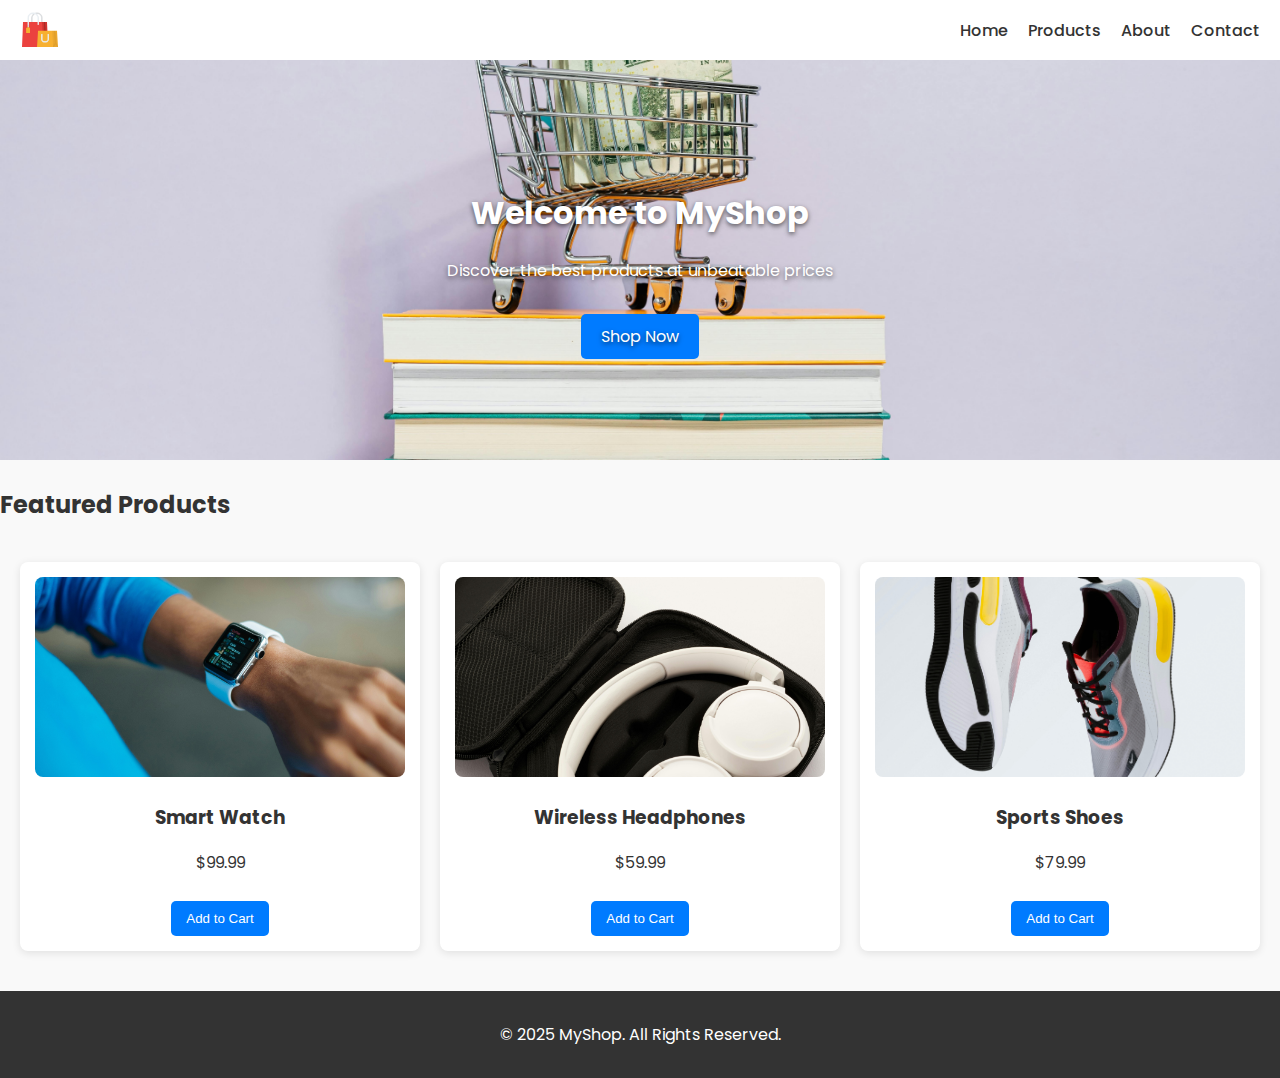
<file: index.html>
<!DOCTYPE html>
<html lang="en">
<head>
  <meta charset="UTF-8">
  <meta name="viewport" content="width=device-width, initial-scale=1.0">
  <title>MyShop - Home</title>
  <link rel="stylesheet" href="style.css">
  <link href="https://fonts.googleapis.com/css2?family=Poppins:wght@300;500;700&display=swap" rel="stylesheet">
</head>
<body>
  <header>
    <nav>
      <img src="assets/logo.png" class="logo" alt="MyShop Logo">
      <ul>
        <li><a href="index.html">Home</a></li>
        <li><a href="products.html">Products</a></li>
        <li><a href="about.html">About</a></li>
        <li><a href="contact.html">Contact</a></li>
      </ul>
    </nav>
  </header>

  <section class="banner">
    <img src="assets/banner.jpg" alt="Shop Banner">
    <div class="banner-text">
      <h1>Welcome to MyShop</h1>
      <p>Discover the best products at unbeatable prices</p>
      <a href="products.html" class="btn">Shop Now</a>
    </div>
  </section>

  <section class="featured">
    <h2>Featured Products</h2>
    <div class="grid">
      <div class="card">
        <img src="assets/product1.jpg" alt="Product 1">
        <h3>Smart Watch</h3>
        <p>$99.99</p>
        <button onclick="addToCart('Smart Watch')">Add to Cart</button>
      </div>
      <div class="card">
        <img src="assets/product2.jpg" alt="Product 2">
        <h3>Wireless Headphones</h3>
        <p>$59.99</p>
        <button onclick="addToCart('Wireless Headphones')">Add to Cart</button>
      </div>
      <div class="card">
        <img src="assets/product3.jpg" alt="Product 3">
        <h3>Sports Shoes</h3>
        <p>$79.99</p>
        <button onclick="addToCart('Sports Shoes')">Add to Cart</button>
      </div>
    </div>
  </section>

  <footer>
    <p>&copy; 2025 MyShop. All Rights Reserved.</p>
  </footer>
  <script src="script.js"></script>
</body>
</html>
</file>
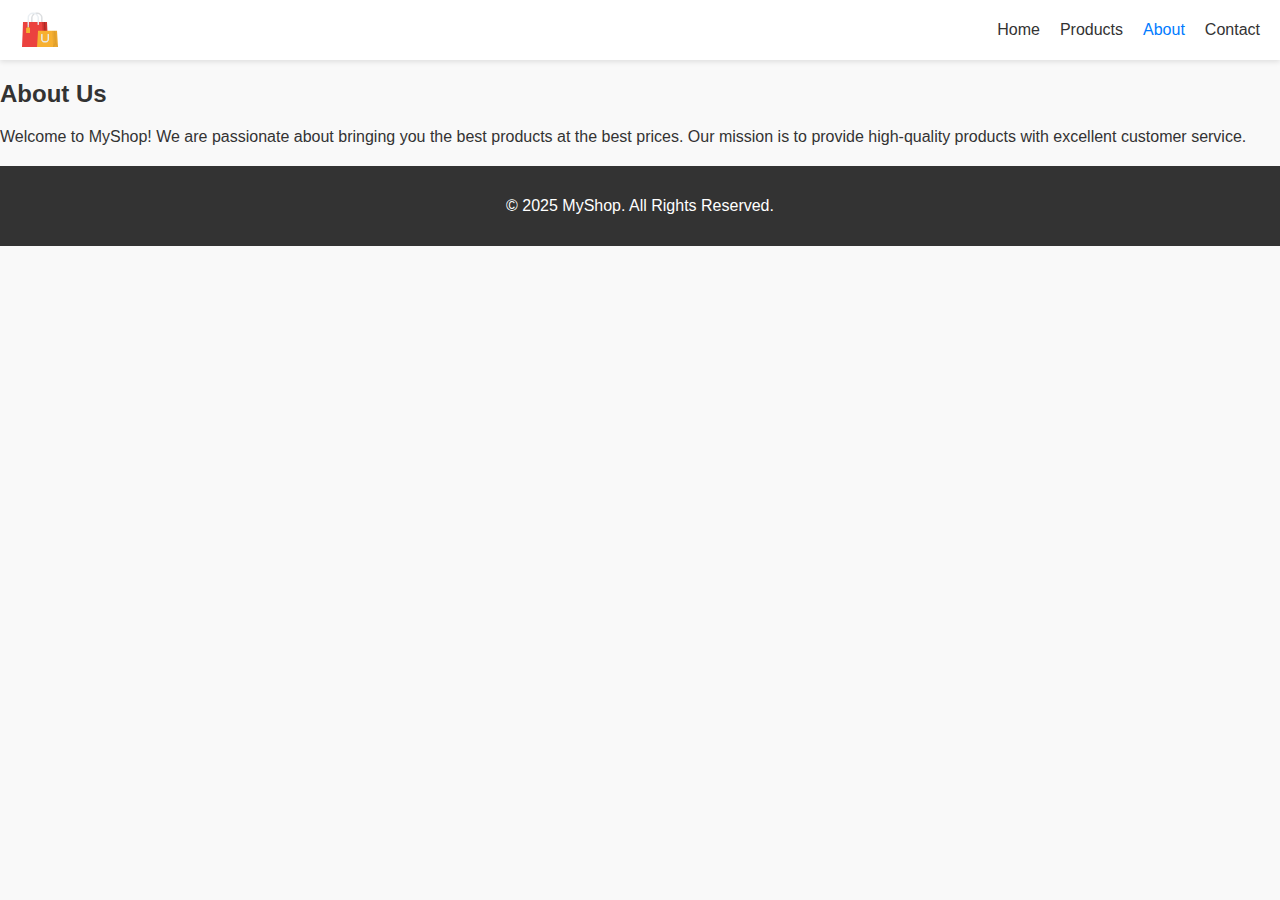
<file: about.html>
<!DOCTYPE html>
<html lang="en">
<head>
  <meta charset="UTF-8">
  <meta name="viewport" content="width=device-width, initial-scale=1.0">
  <title>MyShop - About</title>
  <link rel="stylesheet" href="style.css">
</head>
<body>
  <header>
    <nav>
      <img src="assets/logo.png" class="logo" alt="MyShop Logo">
      <ul>
        <li><a href="index.html">Home</a></li>
        <li><a href="products.html">Products</a></li>
        <li><a href="about.html" class="active">About</a></li>
        <li><a href="contact.html">Contact</a></li>
      </ul>
    </nav>
  </header>

  <section class="about">
    <h2>About Us</h2>
    <p>Welcome to MyShop! We are passionate about bringing you the best products at the best prices. Our mission is to provide high-quality products with excellent customer service.</p>
  </section>

  <footer>
    <p>&copy; 2025 MyShop. All Rights Reserved.</p>
  </footer>
</body>
</html>
</file>
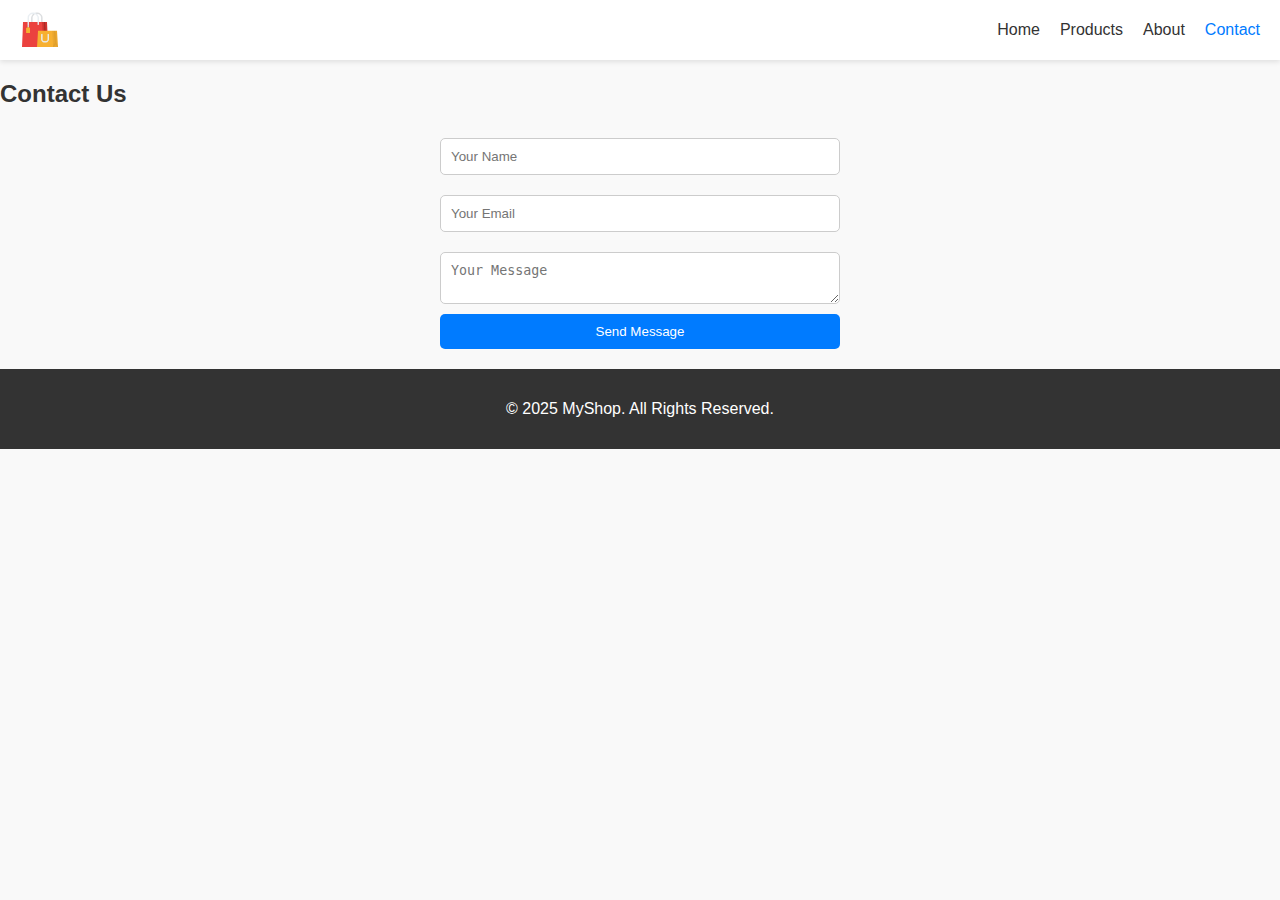
<file: contact.html>
<!DOCTYPE html>
<html lang="en">
<head>
  <meta charset="UTF-8">
  <meta name="viewport" content="width=device-width, initial-scale=1.0">
  <title>MyShop - Contact</title>
  <link rel="stylesheet" href="style.css">
</head>
<body>
  <header>
    <nav>
      <img src="assets/logo.png" class="logo" alt="MyShop Logo">
      <ul>
        <li><a href="index.html">Home</a></li>
        <li><a href="products.html">Products</a></li>
        <li><a href="about.html">About</a></li>
        <li><a href="contact.html" class="active">Contact</a></li>
      </ul>
    </nav>
  </header>

  <section class="contact">
    <h2>Contact Us</h2>
    <form>
      <input type="text" placeholder="Your Name" required>
      <input type="email" placeholder="Your Email" required>
      <textarea placeholder="Your Message" required></textarea>
      <button type="submit">Send Message</button>
    </form>
  </section>

  <footer>
    <p>&copy; 2025 MyShop. All Rights Reserved.</p>
  </footer>
</body>
</html>
</file>
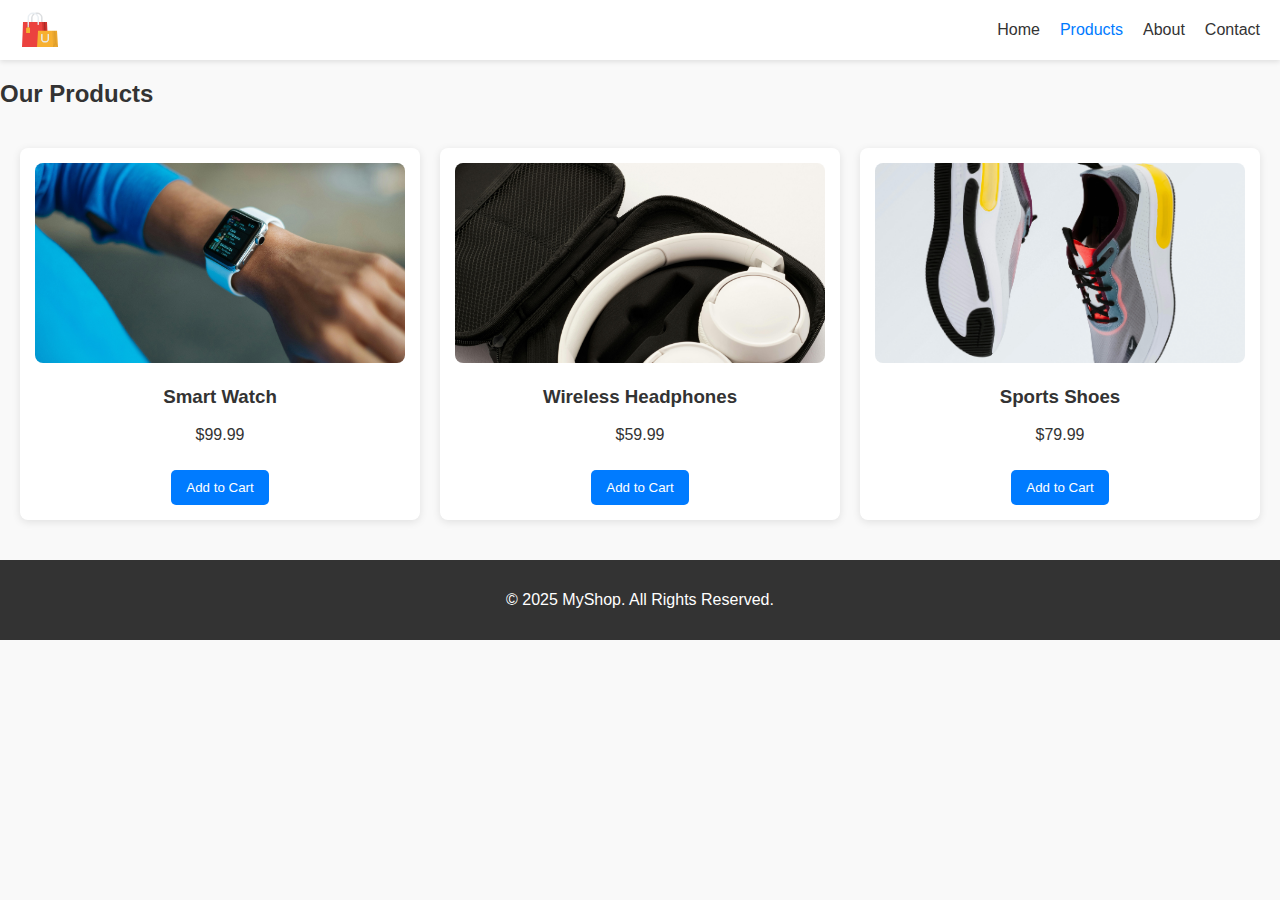
<file: products.html>
<!DOCTYPE html>
<html lang="en">
<head>
  <meta charset="UTF-8">
  <meta name="viewport" content="width=device-width, initial-scale=1.0">
  <title>MyShop - Products</title>
  <link rel="stylesheet" href="style.css">
</head>
<body>
  <header>
    <nav>
      <img src="assets/logo.png" class="logo" alt="MyShop Logo">
      <ul>
        <li><a href="index.html">Home</a></li>
        <li><a href="products.html" class="active">Products</a></li>
        <li><a href="about.html">About</a></li>
        <li><a href="contact.html">Contact</a></li>
      </ul>
    </nav>
  </header>

  <section class="products">
    <h2>Our Products</h2>
    <div class="grid">
      <div class="card">
        <img src="assets/product1.jpg" alt="Product 1">
        <h3>Smart Watch</h3>
        <p>$99.99</p>
        <button onclick="addToCart('Smart Watch')">Add to Cart</button>
      </div>
      <div class="card">
        <img src="assets/product2.jpg" alt="Product 2">
        <h3>Wireless Headphones</h3>
        <p>$59.99</p>
        <button onclick="addToCart('Wireless Headphones')">Add to Cart</button>
      </div>
      <div class="card">
        <img src="assets/product3.jpg" alt="Product 3">
        <h3>Sports Shoes</h3>
        <p>$79.99</p>
        <button onclick="addToCart('Sports Shoes')">Add to Cart</button>
      </div>
    </div>
  </section>

  <footer>
    <p>&copy; 2025 MyShop. All Rights Reserved.</p>
  </footer>
  <script src="script.js"></script>
</body>
</html>
</file>
<file: style.css>
body {
  margin: 0;
  font-family: 'Poppins', sans-serif;
  background: #f9f9f9;
  color: #333;
}
header {
  background: #fff;
  padding: 10px 20px;
  box-shadow: 0 2px 5px rgba(0,0,0,0.1);
}
nav {
  display: flex;
  align-items: center;
  justify-content: space-between;
}
nav .logo {
  height: 40px;
}
nav ul {
  list-style: none;
  display: flex;
  margin: 0;
  padding: 0;
}
nav ul li {
  margin-left: 20px;
}
nav ul li a {
  text-decoration: none;
  color: #333;
  font-weight: 500;
}
nav ul li a.active,
nav ul li a:hover {
  color: #007bff;
}
.banner {
  position: relative;
  text-align: center;
}
.banner img {
  width: 100%;
  height: 400px;
  object-fit: cover;
}
.banner-text {
  position: absolute;
  top: 50%;
  left: 50%;
  transform: translate(-50%, -50%);
  color: #fff;
  text-shadow: 0 2px 5px rgba(0,0,0,0.6);
}
.banner-text .btn {
  display: inline-block;
  margin-top: 15px;
  padding: 10px 20px;
  background: #007bff;
  color: #fff;
  text-decoration: none;
  border-radius: 5px;
}
.grid {
  display: grid;
  grid-template-columns: repeat(auto-fit, minmax(250px, 1fr));
  gap: 20px;
  padding: 20px;
}
.card {
  background: #fff;
  padding: 15px;
  border-radius: 8px;
  box-shadow: 0 2px 8px rgba(0,0,0,0.1);
  text-align: center;
}
.card img {
  width: 100%;
  height: 200px;
  object-fit: cover;
  border-radius: 8px;
}
.card button {
  background: #007bff;
  color: #fff;
  border: none;
  padding: 10px 15px;
  margin-top: 10px;
  border-radius: 5px;
  cursor: pointer;
}
.card button:hover {
  background: #0056b3;
}
footer {
  text-align: center;
  padding: 15px;
  background: #333;
  color: #fff;
  margin-top: 20px;
}
.contact form {
  display: flex;
  flex-direction: column;
  max-width: 400px;
  margin: auto;
}
.contact input, .contact textarea {
  margin: 10px 0;
  padding: 10px;
  border: 1px solid #ccc;
  border-radius: 5px;
}
.contact button {
  background: #007bff;
  color: #fff;
  border: none;
  padding: 10px;
  border-radius: 5px;
  cursor: pointer;
}
</file>
